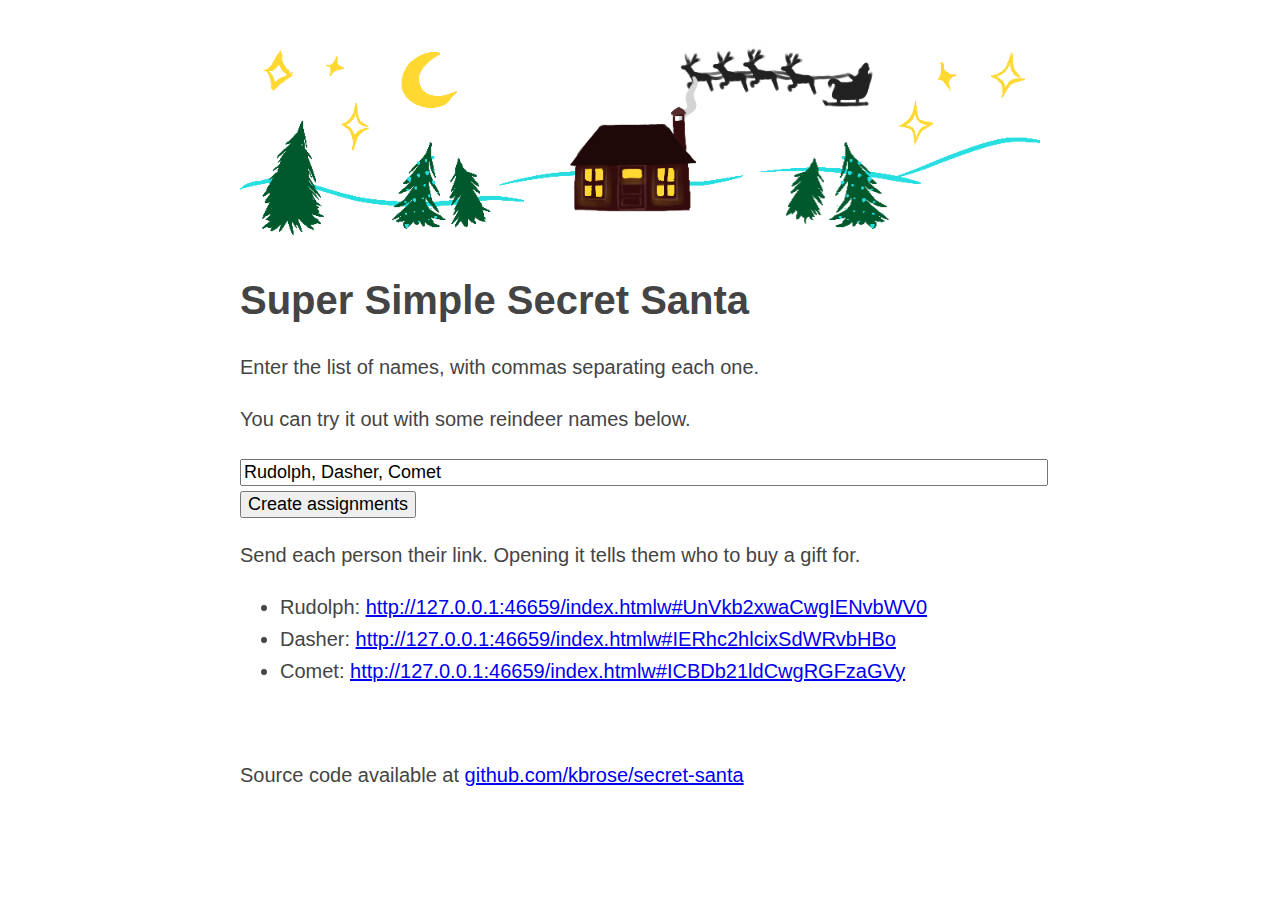
<file: index.html>
<!doctype html>

<html lang="en">

<head>
    <meta charset="utf-8">
    <meta name="viewport" content="width=device-width, initial-scale=1">
    <title>Secret Santa</title>
    <link rel="stylesheet" href="style.css">
</head>

<body>
    <main>
        <img src="assets/banner.png" />
        <h1>
            Super Simple Secret Santa
        </h1>
        <p>
            Enter the list of names, with commas separating each one.
        </p>
        <p>
            You can try it out with some reindeer names below.
        </p>
        <input type="text" id="names" value="Rudolph, Dasher, Comet" />
        <br />
        <input onclick="submitNames()" id="namesButton" type="submit" value="Create assignments" />
        <br />
        <p>
            Send each person their link. Opening it tells them who to buy a gift for.
        </p>
        <ul id="links">

        </ul>
        <br />
        <p>
            Source code available at
            <a target="_blank" href="https://github.com/kbrose/secret-santa">github.com/kbrose/secret-santa</a>
        </p>
    </main>
    <script src="main.js"></script>
    <noscript>
        <!-- Optional, place it wherever it makes sense -->
        JavaScript must be enabled.
    </noscript>
</body>

</html>
</file>
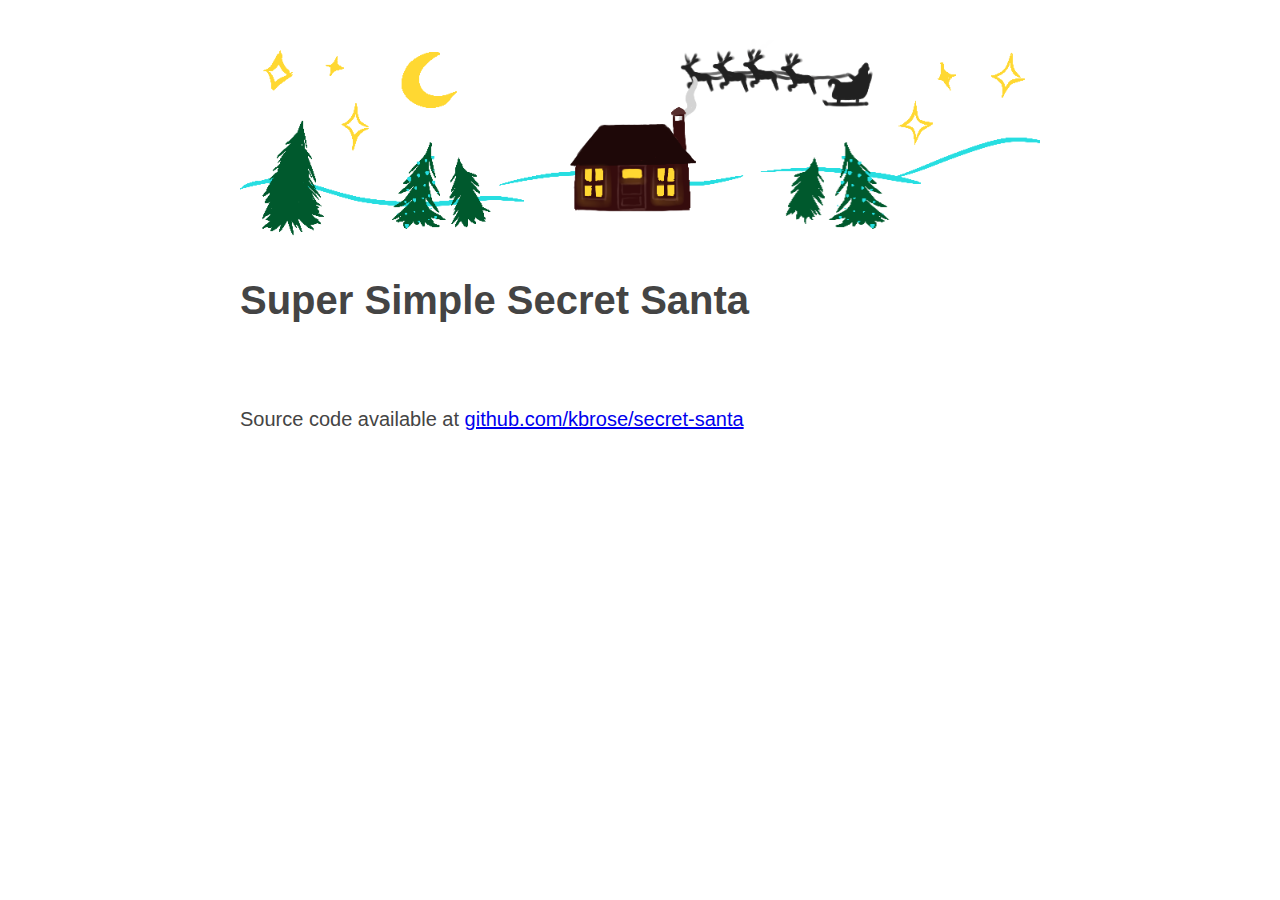
<file: w.html>
<!doctype html>

<html lang="en">

<head>
    <meta charset="utf-8">
    <meta name="viewport" content="width=device-width, initial-scale=1">
    <title>Secret Santa</title>
    <link rel="stylesheet" href="style.css">
</head>

<body>
    <main>
        <img src="assets/banner.png" />
        <h1>
            Super Simple Secret Santa
        </h1>
        <p id="who">
        </p>
        <br />
        <p>
            Source code available at
            <a target="_blank" href="https://github.com/kbrose/secret-santa">github.com/kbrose/secret-santa</a>
        </p>
    </main>
    <script src="who.js"></script>
    <noscript>
        <!-- Optional, place it wherever it makes sense -->
        JavaScript must be enabled.
    </noscript>
</body>

</html>
</file>
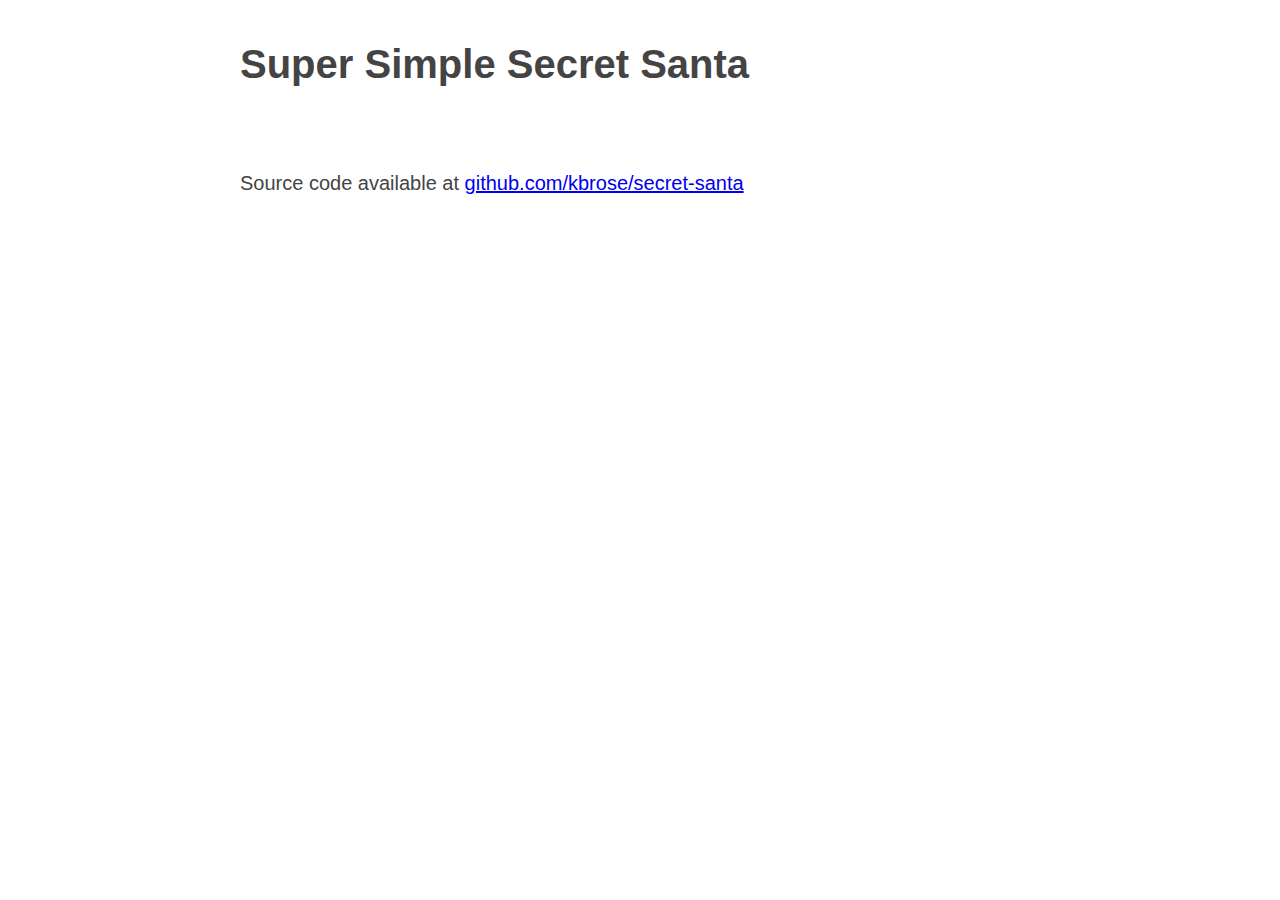
<file: who.html>
<!doctype html>

<html lang="en">

<head>
    <meta charset="utf-8">
    <meta name="viewport" content="width=device-width, initial-scale=1">
    <title>Secret Santa</title>
    <link rel="stylesheet" href="style.css">
</head>

<body>
    <main>
        <h1>
            Super Simple Secret Santa
        </h1>
        <p id="who">
        </p>
        <br />
        <p>
            Source code available at
            <a target="_blank" href="https://github.com/kbrose/secret-santa">github.com/kbrose/secret-santa</a>
        </p>
    </main>
    <script src="who.js"></script>
    <noscript>
        <!-- Optional, place it wherever it makes sense -->
        JavaScript must be enabled.
    </noscript>
</body>

</html>
</file>
<file: style.css>
body {
    margin: 40px auto;
    max-width: 800px;
    line-height: 1.6;
    font-size: 20px;
    color: #444;
    padding: 0 10px;
    font-family: sans-serif;
}

input {
    font-size: 18px;
}

input[type="text"] {
    width: 800px;
    height: 1.6;
}

input[type="submit"] {
    font-size: 18px;
    height: 2.0;
}

img {
    max-width: 100%;
}

h1,
h2,
h3 {
    line-height: 1.2
}
</file>
